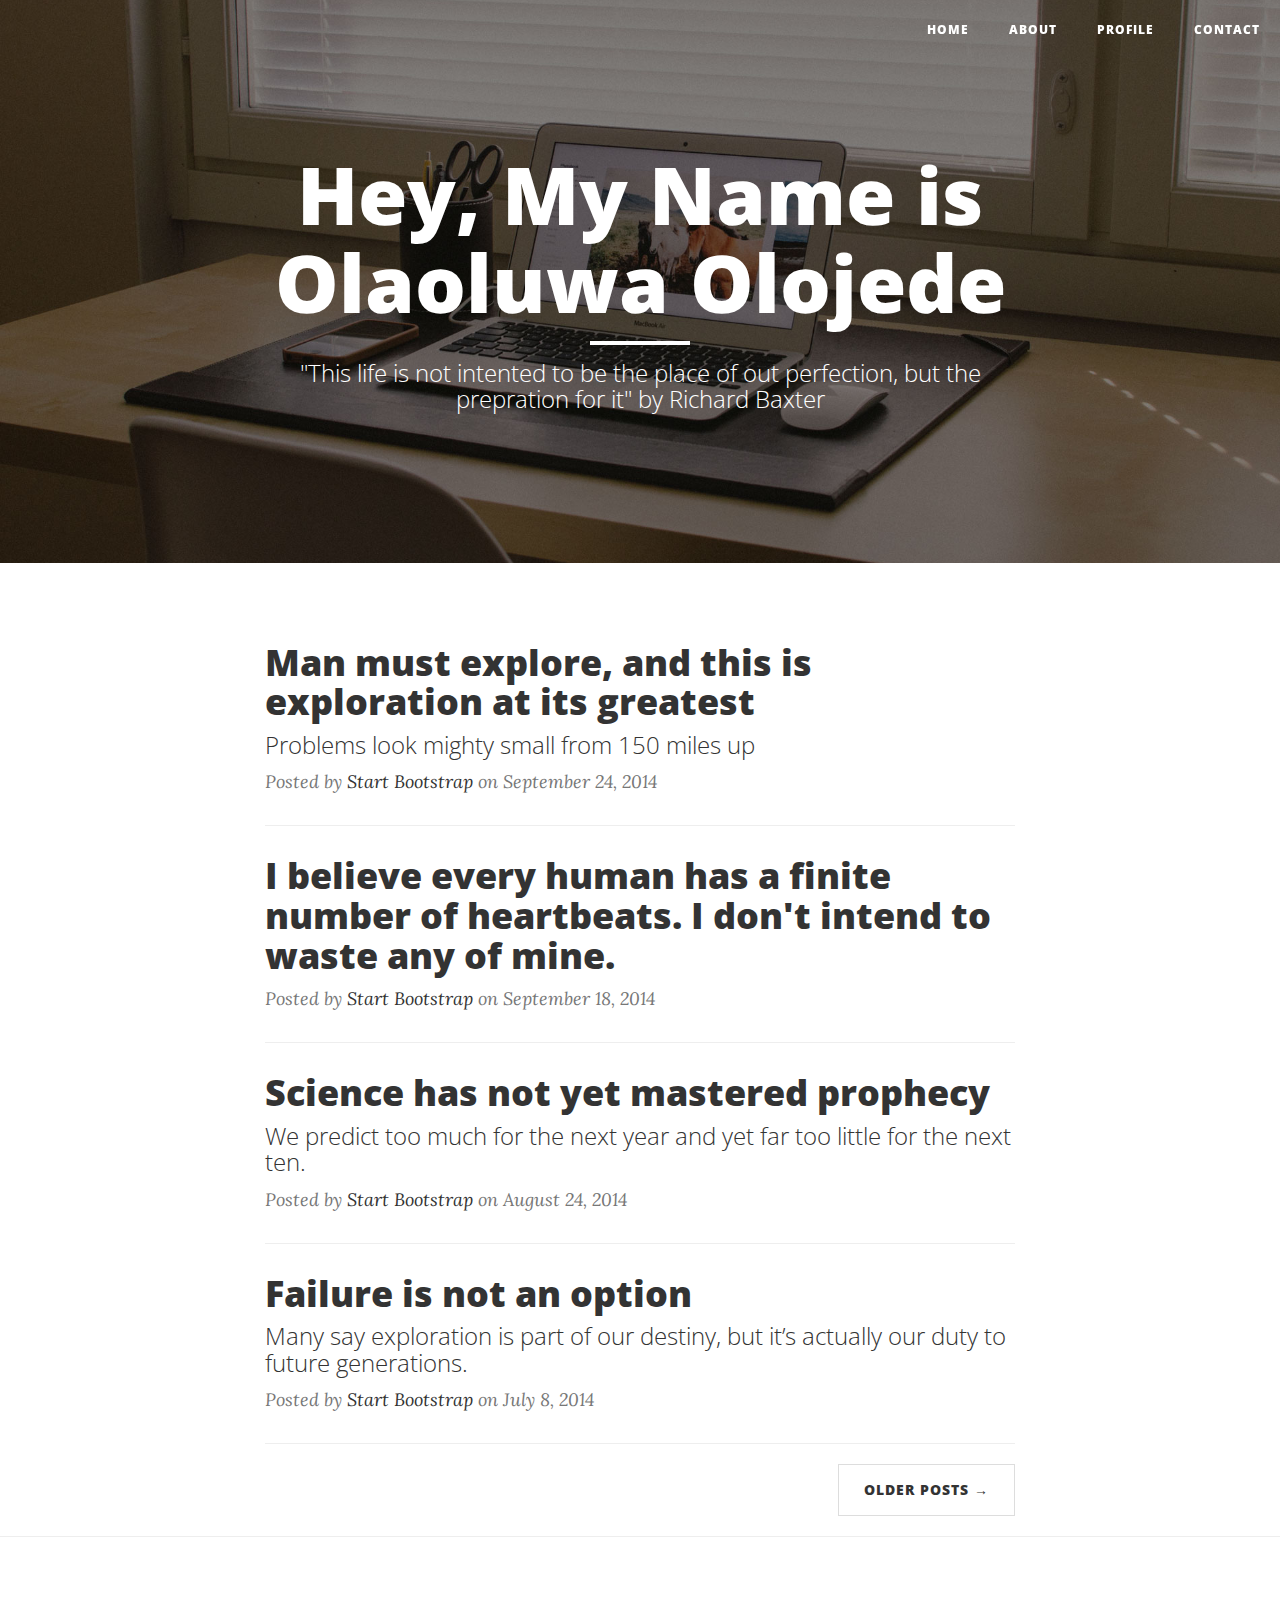
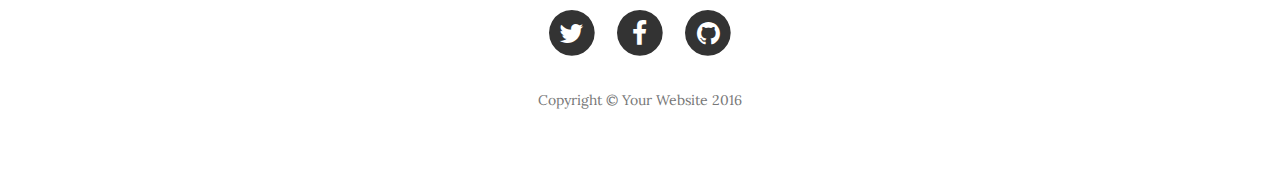
<file: index.html>
<!DOCTYPE html>
<html lang="en">

<head>

    <meta charset="utf-8">
    <meta http-equiv="X-UA-Compatible" content="IE=edge">
    <meta name="viewport" content="width=device-width, initial-scale=1">
    <meta name="description" content="">
    <meta name="author" content="">

    <title>Clean Blog</title>

    <!-- Bootstrap Core CSS -->
    <link href="vendor/bootstrap/css/bootstrap.min.css" rel="stylesheet">

    <!-- Theme CSS -->
    <link href="css/clean-blog.min.css" rel="stylesheet">

    <!-- Custom Fonts -->
    <link href="vendor/font-awesome/css/font-awesome.min.css" rel="stylesheet" type="text/css">
    <link href='https://fonts.googleapis.com/css?family=Lora:400,700,400italic,700italic' rel='stylesheet' type='text/css'>
    <link href='https://fonts.googleapis.com/css?family=Open+Sans:300italic,400italic,600italic,700italic,800italic,400,300,600,700,800' rel='stylesheet' type='text/css'>

    <!-- HTML5 Shim and Respond.js IE8 support of HTML5 elements and media queries -->
    <!-- WARNING: Respond.js doesn't work if you view the page via file:// -->
    <!--[if lt IE 9]>
        <script src="https://oss.maxcdn.com/libs/html5shiv/3.7.0/html5shiv.js"></script>
        <script src="https://oss.maxcdn.com/libs/respond.js/1.4.2/respond.min.js"></script>
    <![endif]-->

</head>

<body>

    <!-- Navigation -->
    <nav class="navbar navbar-default navbar-custom navbar-fixed-top">
        <div class="container-fluid">
            <!-- Brand and toggle get grouped for better mobile display -->
            <div class="navbar-header page-scroll">
                <button type="button" class="navbar-toggle" data-toggle="collapse" data-target="#bs-example-navbar-collapse-1">
                    <span class="sr-only">Toggle navigation</span>
                    Menu <i class="fa fa-bars"></i>
            </div>

            <!-- Collect the nav links, forms, and other content for toggling -->
            <div class="collapse navbar-collapse" id="bs-example-navbar-collapse-1">
                <ul class="nav navbar-nav navbar-right">
                    <li>
                        <a href="index.html">Home</a>
                    </li>
                    <li>
                        <a href="about.html">About</a>
                    </li>
                    <li>
                        <a href="post.html">Profile</a>
                    </li>
                    <li>
                        <a href="contact.html">Contact</a>
                    </li>
                </ul>
            </div>
            <!-- /.navbar-collapse -->
        </div>
        <!-- /.container -->
    </nav>

    <!-- Page Header -->
    <!-- Set your background image for this header on the line below. -->
    <header class="intro-header" style="background-image: url('img/home-bg.jpg')">
        <div class="container">
            <div class="row">
                <div class="col-lg-8 col-lg-offset-2 col-md-10 col-md-offset-1">
                    <div class="site-heading">
                        <h1>Hey, My Name is 
                        <br>
                        Olaoluwa Olojede
                        </h1>
                        <hr class="small">
                        <span class="subheading">"This life is not 
                        intented to be the place of out perfection,
                        but the prepration for it" by Richard Baxter
                        </span>
                    </div>
                </div>
            </div>
        </div>
    </header>

    <!-- Main Content -->
    <div class="container">
        <div class="row">
            <div class="col-lg-8 col-lg-offset-2 col-md-10 col-md-offset-1">
                <div class="post-preview">
                    <a href="post.html">
                        <h2 class="post-title">
                            Man must explore, and this is exploration at its greatest
                        </h2>
                        <h3 class="post-subtitle">
                            Problems look mighty small from 150 miles up
                        </h3>
                    </a>
                    <p class="post-meta">Posted by <a href="#">Start Bootstrap</a> on September 24, 2014</p>
                </div>
                <hr>
                <div class="post-preview">
                    <a href="post.html">
                        <h2 class="post-title">
                            I believe every human has a finite number of heartbeats. I don't intend to waste any of mine.
                        </h2>
                    </a>
                    <p class="post-meta">Posted by <a href="#">Start Bootstrap</a> on September 18, 2014</p>
                </div>
                <hr>
                <div class="post-preview">
                    <a href="post.html">
                        <h2 class="post-title">
                            Science has not yet mastered prophecy
                        </h2>
                        <h3 class="post-subtitle">
                            We predict too much for the next year and yet far too little for the next ten.
                        </h3>
                    </a>
                    <p class="post-meta">Posted by <a href="#">Start Bootstrap</a> on August 24, 2014</p>
                </div>
                <hr>
                <div class="post-preview">
                    <a href="post.html">
                        <h2 class="post-title">
                            Failure is not an option
                        </h2>
                        <h3 class="post-subtitle">
                            Many say exploration is part of our destiny, but it’s actually our duty to future generations.
                        </h3>
                    </a>
                    <p class="post-meta">Posted by <a href="#">Start Bootstrap</a> on July 8, 2014</p>
                </div>
                <hr>
                <!-- Pager -->
                <ul class="pager">
                    <li class="next">
                        <a href="#">Older Posts &rarr;</a>
                    </li>
                </ul>
            </div>
        </div>
    </div>

    <hr>

    <!-- Footer -->
    <footer>
        <div class="container">
            <div class="row">
                <div class="col-lg-8 col-lg-offset-2 col-md-10 col-md-offset-1">
                    <ul class="list-inline text-center">
                        <li>
                            <a href="#">
                                <span class="fa-stack fa-lg">
                                    <i class="fa fa-circle fa-stack-2x"></i>
                                    <i class="fa fa-twitter fa-stack-1x fa-inverse"></i>
                                </span>
                            </a>
                        </li>
                        <li>
                            <a href="#">
                                <span class="fa-stack fa-lg">
                                    <i class="fa fa-circle fa-stack-2x"></i>
                                    <i class="fa fa-facebook fa-stack-1x fa-inverse"></i>
                                </span>
                            </a>
                        </li>
                        <li>
                            <a href="#">
                                <span class="fa-stack fa-lg">
                                    <i class="fa fa-circle fa-stack-2x"></i>
                                    <i class="fa fa-github fa-stack-1x fa-inverse"></i>
                                </span>
                            </a>
                        </li>
                    </ul>
                    <p class="copyright text-muted">Copyright &copy; Your Website 2016</p>
                </div>
            </div>
        </div>
    </footer>

    <!-- jQuery -->
    <script src="vendor/jquery/jquery.min.js"></script>

    <!-- Bootstrap Core JavaScript -->
    <script src="vendor/bootstrap/js/bootstrap.min.js"></script>

    <!-- Contact Form JavaScript -->
    <script src="js/jqBootstrapValidation.js"></script>
    <script src="js/contact_me.js"></script>

    <!-- Theme JavaScript -->
    <script src="js/clean-blog.min.js"></script>

</body>

</html>
</file>
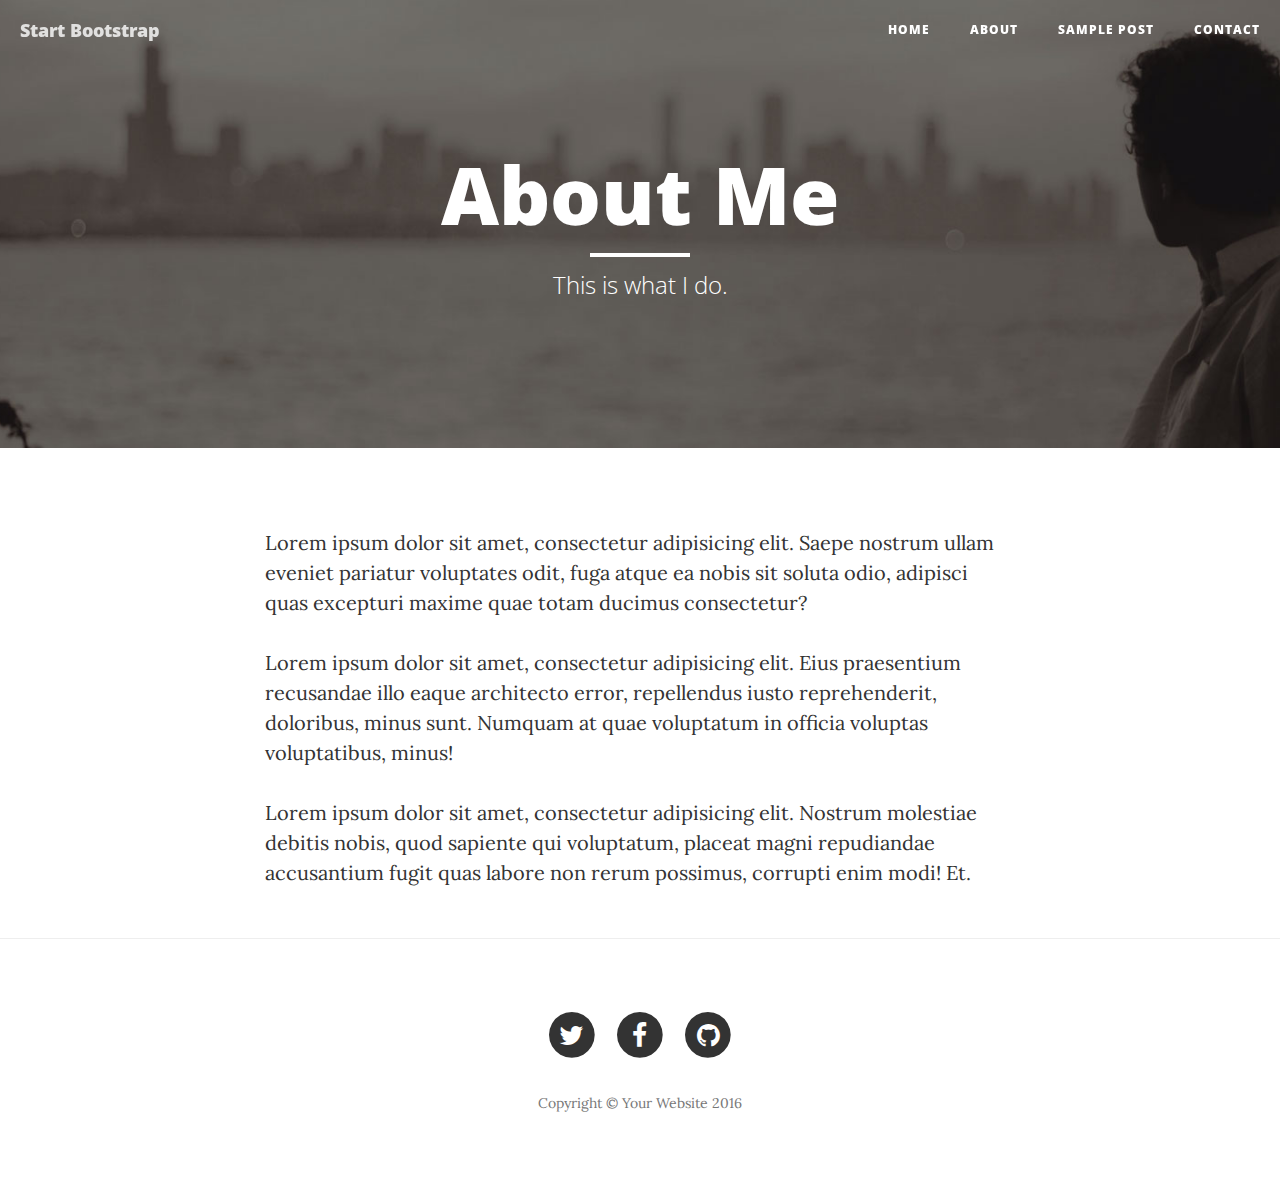
<file: about.html>
<!DOCTYPE html>
<html lang="en">

<head>

    <meta charset="utf-8">
    <meta http-equiv="X-UA-Compatible" content="IE=edge">
    <meta name="viewport" content="width=device-width, initial-scale=1">
    <meta name="description" content="">
    <meta name="author" content="">

    <title>Clean Blog - About</title>

    <!-- Bootstrap Core CSS -->
    <link href="vendor/bootstrap/css/bootstrap.min.css" rel="stylesheet">

    <!-- Theme CSS -->
    <link href="css/clean-blog.min.css" rel="stylesheet">

    <!-- Custom Fonts -->
    <link href="vendor/font-awesome/css/font-awesome.min.css" rel="stylesheet" type="text/css">
    <link href='https://fonts.googleapis.com/css?family=Lora:400,700,400italic,700italic' rel='stylesheet' type='text/css'>
    <link href='https://fonts.googleapis.com/css?family=Open+Sans:300italic,400italic,600italic,700italic,800italic,400,300,600,700,800' rel='stylesheet' type='text/css'>

    <!-- HTML5 Shim and Respond.js IE8 support of HTML5 elements and media queries -->
    <!-- WARNING: Respond.js doesn't work if you view the page via file:// -->
    <!--[if lt IE 9]>
        <script src="https://oss.maxcdn.com/libs/html5shiv/3.7.0/html5shiv.js"></script>
        <script src="https://oss.maxcdn.com/libs/respond.js/1.4.2/respond.min.js"></script>
    <![endif]-->

</head>

<body>

    <!-- Navigation -->
    <nav class="navbar navbar-default navbar-custom navbar-fixed-top">
        <div class="container-fluid">
            <!-- Brand and toggle get grouped for better mobile display -->
            <div class="navbar-header page-scroll">
                <button type="button" class="navbar-toggle" data-toggle="collapse" data-target="#bs-example-navbar-collapse-1">
                    <span class="sr-only">Toggle navigation</span>
                    Menu <i class="fa fa-bars"></i>
                </button>
                <a class="navbar-brand" href="index.html">Start Bootstrap</a>
            </div>

            <!-- Collect the nav links, forms, and other content for toggling -->
            <div class="collapse navbar-collapse" id="bs-example-navbar-collapse-1">
                <ul class="nav navbar-nav navbar-right">
                    <li>
                        <a href="index.html">Home</a>
                    </li>
                    <li>
                        <a href="about.html">About</a>
                    </li>
                    <li>
                        <a href="post.html">Sample Post</a>
                    </li>
                    <li>
                        <a href="contact.html">Contact</a>
                    </li>
                </ul>
            </div>
            <!-- /.navbar-collapse -->
        </div>
        <!-- /.container -->
    </nav>

    <!-- Page Header -->
    <!-- Set your background image for this header on the line below. -->
    <header class="intro-header" style="background-image: url('img/about-bg.jpg')">
        <div class="container">
            <div class="row">
                <div class="col-lg-8 col-lg-offset-2 col-md-10 col-md-offset-1">
                    <div class="page-heading">
                        <h1>About Me</h1>
                        <hr class="small">
                        <span class="subheading">This is what I do.</span>
                    </div>
                </div>
            </div>
        </div>
    </header>

    <!-- Main Content -->
    <div class="container">
        <div class="row">
            <div class="col-lg-8 col-lg-offset-2 col-md-10 col-md-offset-1">
                <p>Lorem ipsum dolor sit amet, consectetur adipisicing elit. Saepe nostrum ullam eveniet pariatur voluptates odit, fuga atque ea nobis sit soluta odio, adipisci quas excepturi maxime quae totam ducimus consectetur?</p>
                <p>Lorem ipsum dolor sit amet, consectetur adipisicing elit. Eius praesentium recusandae illo eaque architecto error, repellendus iusto reprehenderit, doloribus, minus sunt. Numquam at quae voluptatum in officia voluptas voluptatibus, minus!</p>
                <p>Lorem ipsum dolor sit amet, consectetur adipisicing elit. Nostrum molestiae debitis nobis, quod sapiente qui voluptatum, placeat magni repudiandae accusantium fugit quas labore non rerum possimus, corrupti enim modi! Et.</p>
            </div>
        </div>
    </div>

    <hr>

    <!-- Footer -->
    <footer>
        <div class="container">
            <div class="row">
                <div class="col-lg-8 col-lg-offset-2 col-md-10 col-md-offset-1">
                    <ul class="list-inline text-center">
                        <li>
                            <a href="#">
                                <span class="fa-stack fa-lg">
                                    <i class="fa fa-circle fa-stack-2x"></i>
                                    <i class="fa fa-twitter fa-stack-1x fa-inverse"></i>
                                </span>
                            </a>
                        </li>
                        <li>
                            <a href="#">
                                <span class="fa-stack fa-lg">
                                    <i class="fa fa-circle fa-stack-2x"></i>
                                    <i class="fa fa-facebook fa-stack-1x fa-inverse"></i>
                                </span>
                            </a>
                        </li>
                        <li>
                            <a href="#">
                                <span class="fa-stack fa-lg">
                                    <i class="fa fa-circle fa-stack-2x"></i>
                                    <i class="fa fa-github fa-stack-1x fa-inverse"></i>
                                </span>
                            </a>
                        </li>
                    </ul>
                    <p class="copyright text-muted">Copyright &copy; Your Website 2016</p>
                </div>
            </div>
        </div>
    </footer>

    <!-- jQuery -->
    <script src="vendor/jquery/jquery.min.js"></script>

    <!-- Bootstrap Core JavaScript -->
    <script src="vendor/bootstrap/js/bootstrap.min.js"></script>

    <!-- Contact Form JavaScript -->
    <script src="js/jqBootstrapValidation.js"></script>
    <script src="js/contact_me.js"></script>

    <!-- Theme JavaScript -->
    <script src="js/clean-blog.min.js"></script>

</body>

</html>
</file>
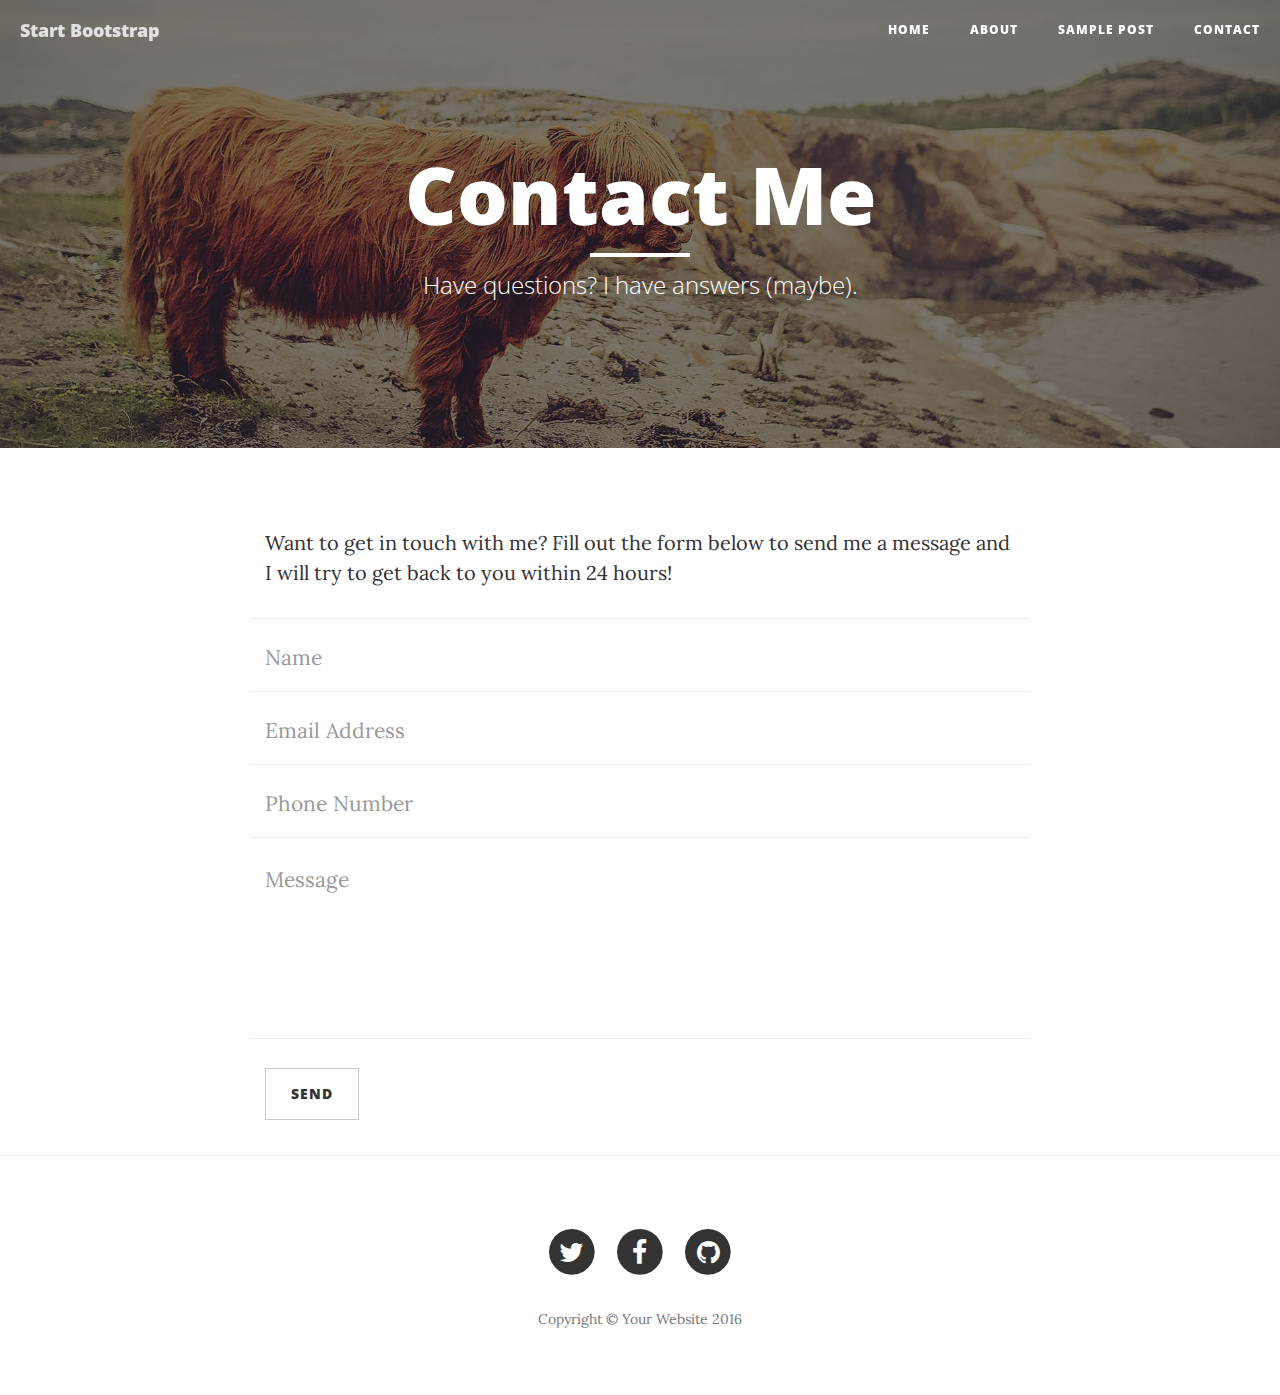
<file: contact.html>
<!DOCTYPE html>
<html lang="en">

<head>

    <meta charset="utf-8">
    <meta http-equiv="X-UA-Compatible" content="IE=edge">
    <meta name="viewport" content="width=device-width, initial-scale=1">
    <meta name="description" content="">
    <meta name="author" content="">

    <title>Clean Blog - Contact</title>

    <!-- Bootstrap Core CSS -->
    <link href="vendor/bootstrap/css/bootstrap.min.css" rel="stylesheet">

    <!-- Theme CSS -->
    <link href="css/clean-blog.min.css" rel="stylesheet">

    <!-- Custom Fonts -->
    <link href="vendor/font-awesome/css/font-awesome.min.css" rel="stylesheet" type="text/css">
    <link href='https://fonts.googleapis.com/css?family=Lora:400,700,400italic,700italic' rel='stylesheet' type='text/css'>
    <link href='https://fonts.googleapis.com/css?family=Open+Sans:300italic,400italic,600italic,700italic,800italic,400,300,600,700,800' rel='stylesheet' type='text/css'>

    <!-- HTML5 Shim and Respond.js IE8 support of HTML5 elements and media queries -->
    <!-- WARNING: Respond.js doesn't work if you view the page via file:// -->
    <!--[if lt IE 9]>
        <script src="https://oss.maxcdn.com/libs/html5shiv/3.7.0/html5shiv.js"></script>
        <script src="https://oss.maxcdn.com/libs/respond.js/1.4.2/respond.min.js"></script>
    <![endif]-->

</head>

<body>

    <!-- Navigation -->
    <nav class="navbar navbar-default navbar-custom navbar-fixed-top">
        <div class="container-fluid">
            <!-- Brand and toggle get grouped for better mobile display -->
            <div class="navbar-header page-scroll">
                <button type="button" class="navbar-toggle" data-toggle="collapse" data-target="#bs-example-navbar-collapse-1">
                    <span class="sr-only">Toggle navigation</span>
                    Menu <i class="fa fa-bars"></i>
                </button>
                <a class="navbar-brand" href="index.html">Start Bootstrap</a>
            </div>

            <!-- Collect the nav links, forms, and other content for toggling -->
            <div class="collapse navbar-collapse" id="bs-example-navbar-collapse-1">
                <ul class="nav navbar-nav navbar-right">
                    <li>
                        <a href="index.html">Home</a>
                    </li>
                    <li>
                        <a href="about.html">About</a>
                    </li>
                    <li>
                        <a href="post.html">Sample Post</a>
                    </li>
                    <li>
                        <a href="contact.html">Contact</a>
                    </li>
                </ul>
            </div>
            <!-- /.navbar-collapse -->
        </div>
        <!-- /.container -->
    </nav>

    <!-- Page Header -->
    <!-- Set your background image for this header on the line below. -->
    <header class="intro-header" style="background-image: url('img/contact-bg.jpg')">
        <div class="container">
            <div class="row">
                <div class="col-lg-8 col-lg-offset-2 col-md-10 col-md-offset-1">
                    <div class="page-heading">
                        <h1>Contact Me</h1>
                        <hr class="small">
                        <span class="subheading">Have questions? I have answers (maybe).</span>
                    </div>
                </div>
            </div>
        </div>
    </header>

    <!-- Main Content -->
    <div class="container">
        <div class="row">
            <div class="col-lg-8 col-lg-offset-2 col-md-10 col-md-offset-1">
                <p>Want to get in touch with me? Fill out the form below to send me a message and I will try to get back to you within 24 hours!</p>
                <!-- Contact Form - Enter your email address on line 19 of the mail/contact_me.php file to make this form work. -->
                <!-- WARNING: Some web hosts do not allow emails to be sent through forms to common mail hosts like Gmail or Yahoo. It's recommended that you use a private domain email address! -->
                <!-- NOTE: To use the contact form, your site must be on a live web host with PHP! The form will not work locally! -->
                <form name="sentMessage" id="contactForm" novalidate>
                    <div class="row control-group">
                        <div class="form-group col-xs-12 floating-label-form-group controls">
                            <label>Name</label>
                            <input type="text" class="form-control" placeholder="Name" id="name" required data-validation-required-message="Please enter your name.">
                            <p class="help-block text-danger"></p>
                        </div>
                    </div>
                    <div class="row control-group">
                        <div class="form-group col-xs-12 floating-label-form-group controls">
                            <label>Email Address</label>
                            <input type="email" class="form-control" placeholder="Email Address" id="email" required data-validation-required-message="Please enter your email address.">
                            <p class="help-block text-danger"></p>
                        </div>
                    </div>
                    <div class="row control-group">
                        <div class="form-group col-xs-12 floating-label-form-group controls">
                            <label>Phone Number</label>
                            <input type="tel" class="form-control" placeholder="Phone Number" id="phone" required data-validation-required-message="Please enter your phone number.">
                            <p class="help-block text-danger"></p>
                        </div>
                    </div>
                    <div class="row control-group">
                        <div class="form-group col-xs-12 floating-label-form-group controls">
                            <label>Message</label>
                            <textarea rows="5" class="form-control" placeholder="Message" id="message" required data-validation-required-message="Please enter a message."></textarea>
                            <p class="help-block text-danger"></p>
                        </div>
                    </div>
                    <br>
                    <div id="success"></div>
                    <div class="row">
                        <div class="form-group col-xs-12">
                            <button type="submit" class="btn btn-default">Send</button>
                        </div>
                    </div>
                </form>
            </div>
        </div>
    </div>

    <hr>

    <!-- Footer -->
    <footer>
        <div class="container">
            <div class="row">
                <div class="col-lg-8 col-lg-offset-2 col-md-10 col-md-offset-1">
                    <ul class="list-inline text-center">
                        <li>
                            <a href="#">
                                <span class="fa-stack fa-lg">
                                    <i class="fa fa-circle fa-stack-2x"></i>
                                    <i class="fa fa-twitter fa-stack-1x fa-inverse"></i>
                                </span>
                            </a>
                        </li>
                        <li>
                            <a href="#">
                                <span class="fa-stack fa-lg">
                                    <i class="fa fa-circle fa-stack-2x"></i>
                                    <i class="fa fa-facebook fa-stack-1x fa-inverse"></i>
                                </span>
                            </a>
                        </li>
                        <li>
                            <a href="#">
                                <span class="fa-stack fa-lg">
                                    <i class="fa fa-circle fa-stack-2x"></i>
                                    <i class="fa fa-github fa-stack-1x fa-inverse"></i>
                                </span>
                            </a>
                        </li>
                    </ul>
                    <p class="copyright text-muted">Copyright &copy; Your Website 2016</p>
                </div>
            </div>
        </div>
    </footer>

    <!-- jQuery -->
    <script src="vendor/jquery/jquery.min.js"></script>

    <!-- Bootstrap Core JavaScript -->
    <script src="vendor/bootstrap/js/bootstrap.min.js"></script>

    <!-- Contact Form JavaScript -->
    <script src="js/jqBootstrapValidation.js"></script>
    <script src="js/contact_me.js"></script>

    <!-- Theme JavaScript -->
    <script src="js/clean-blog.min.js"></script>

</body>

</html>
</file>
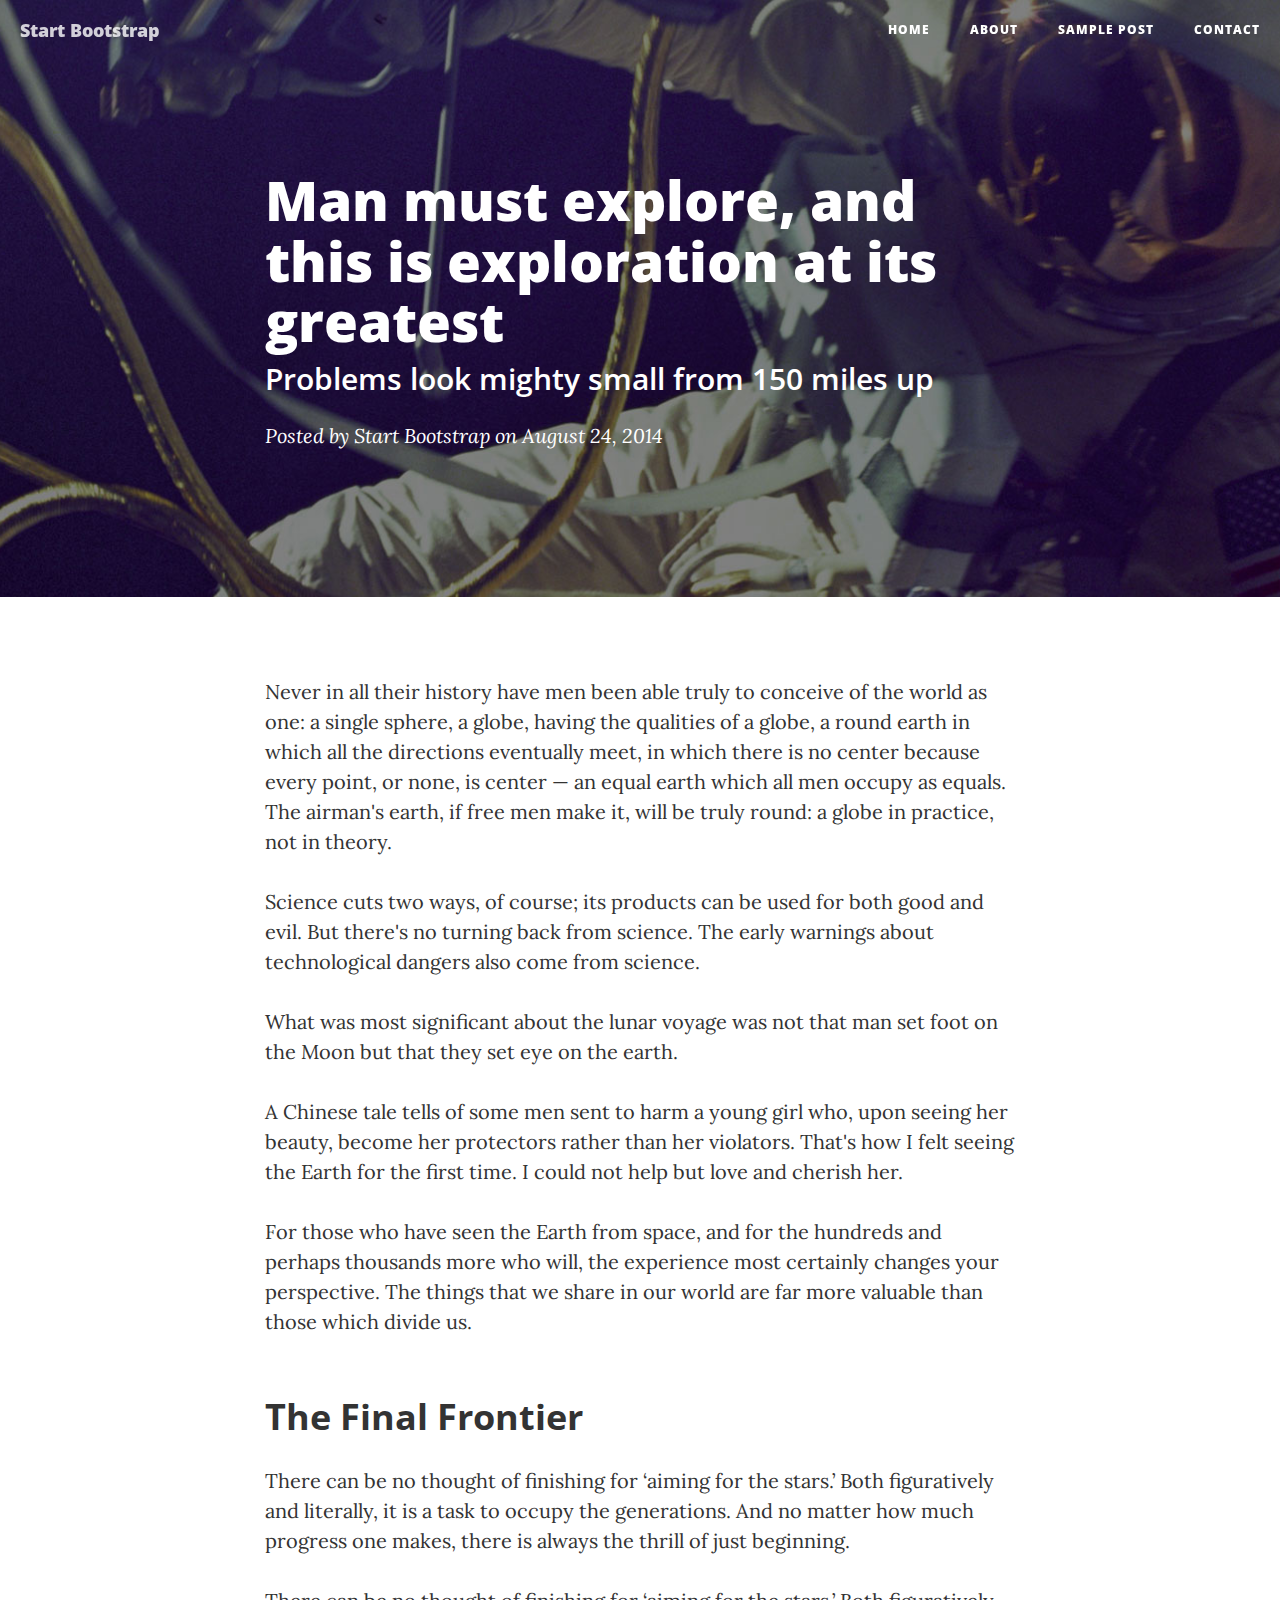
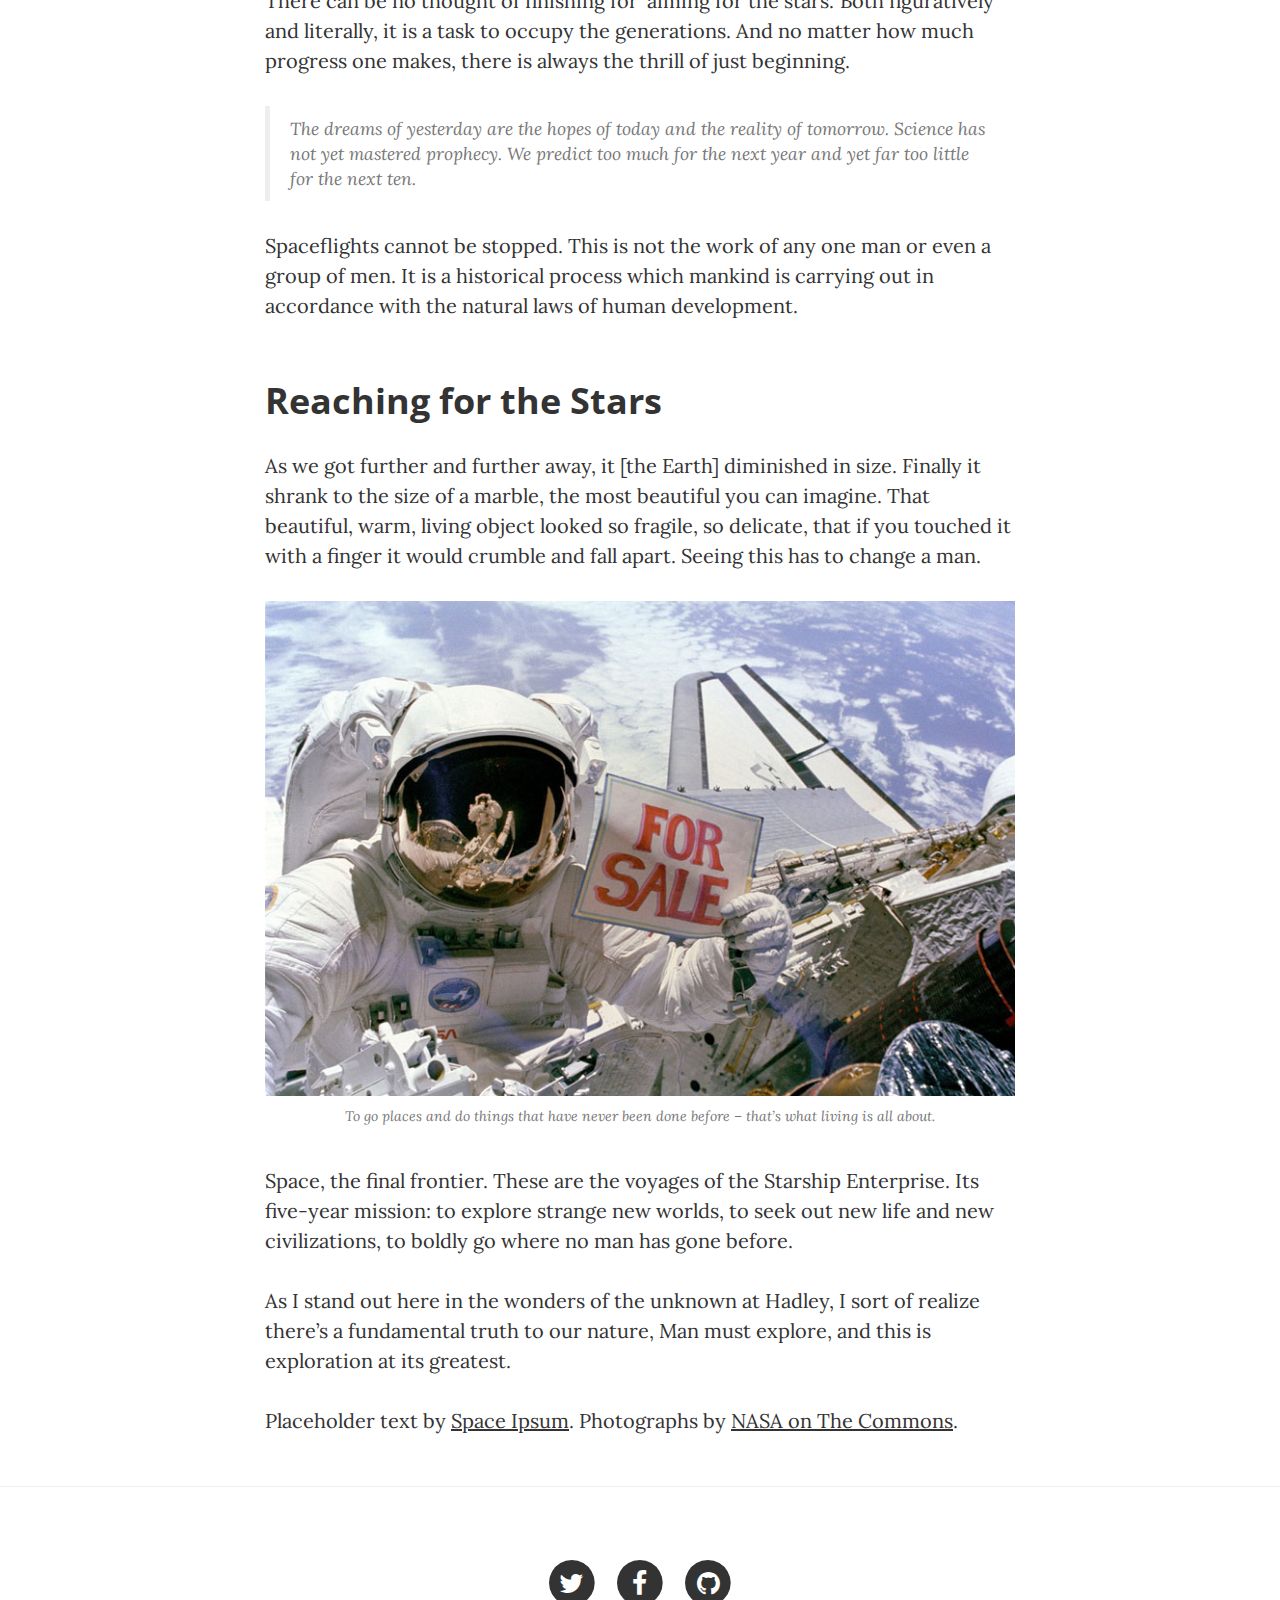
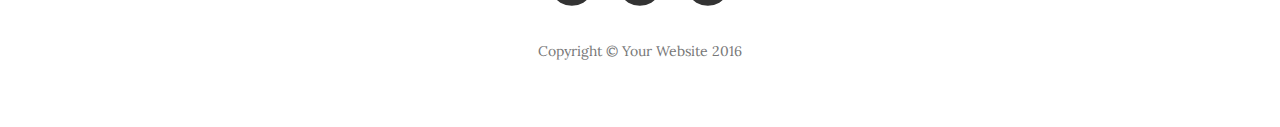
<file: post.html>
<!DOCTYPE html>
<html lang="en">

<head>

    <meta charset="utf-8">
    <meta http-equiv="X-UA-Compatible" content="IE=edge">
    <meta name="viewport" content="width=device-width, initial-scale=1">
    <meta name="description" content="">
    <meta name="author" content="">

    <title>Clean Blog - Sample Post</title>

    <!-- Bootstrap Core CSS -->
    <link href="vendor/bootstrap/css/bootstrap.min.css" rel="stylesheet">

    <!-- Theme CSS -->
    <link href="css/clean-blog.min.css" rel="stylesheet">

    <!-- Custom Fonts -->
    <link href="vendor/font-awesome/css/font-awesome.min.css" rel="stylesheet" type="text/css">
    <link href='https://fonts.googleapis.com/css?family=Lora:400,700,400italic,700italic' rel='stylesheet' type='text/css'>
    <link href='https://fonts.googleapis.com/css?family=Open+Sans:300italic,400italic,600italic,700italic,800italic,400,300,600,700,800' rel='stylesheet' type='text/css'>

    <!-- HTML5 Shim and Respond.js IE8 support of HTML5 elements and media queries -->
    <!-- WARNING: Respond.js doesn't work if you view the page via file:// -->
    <!--[if lt IE 9]>
        <script src="https://oss.maxcdn.com/libs/html5shiv/3.7.0/html5shiv.js"></script>
        <script src="https://oss.maxcdn.com/libs/respond.js/1.4.2/respond.min.js"></script>
    <![endif]-->

</head>

<body>

    <!-- Navigation -->
    <nav class="navbar navbar-default navbar-custom navbar-fixed-top">
        <div class="container-fluid">
            <!-- Brand and toggle get grouped for better mobile display -->
            <div class="navbar-header page-scroll">
                <button type="button" class="navbar-toggle" data-toggle="collapse" data-target="#bs-example-navbar-collapse-1">
                    <span class="sr-only">Toggle navigation</span>
                    Menu <i class="fa fa-bars"></i>
                </button>
                <a class="navbar-brand" href="index.html">Start Bootstrap</a>
            </div>

            <!-- Collect the nav links, forms, and other content for toggling -->
            <div class="collapse navbar-collapse" id="bs-example-navbar-collapse-1">
                <ul class="nav navbar-nav navbar-right">
                    <li>
                        <a href="index.html">Home</a>
                    </li>
                    <li>
                        <a href="about.html">About</a>
                    </li>
                    <li>
                        <a href="post.html">Sample Post</a>
                    </li>
                    <li>
                        <a href="contact.html">Contact</a>
                    </li>
                </ul>
            </div>
            <!-- /.navbar-collapse -->
        </div>
        <!-- /.container -->
    </nav>

    <!-- Page Header -->
    <!-- Set your background image for this header on the line below. -->
    <header class="intro-header" style="background-image: url('img/post-bg.jpg')">
        <div class="container">
            <div class="row">
                <div class="col-lg-8 col-lg-offset-2 col-md-10 col-md-offset-1">
                    <div class="post-heading">
                        <h1>Man must explore, and this is exploration at its greatest</h1>
                        <h2 class="subheading">Problems look mighty small from 150 miles up</h2>
                        <span class="meta">Posted by <a href="#">Start Bootstrap</a> on August 24, 2014</span>
                    </div>
                </div>
            </div>
        </div>
    </header>

    <!-- Post Content -->
    <article>
        <div class="container">
            <div class="row">
                <div class="col-lg-8 col-lg-offset-2 col-md-10 col-md-offset-1">
                    <p>Never in all their history have men been able truly to conceive of the world as one: a single sphere, a globe, having the qualities of a globe, a round earth in which all the directions eventually meet, in which there is no center because every point, or none, is center — an equal earth which all men occupy as equals. The airman's earth, if free men make it, will be truly round: a globe in practice, not in theory.</p>

                    <p>Science cuts two ways, of course; its products can be used for both good and evil. But there's no turning back from science. The early warnings about technological dangers also come from science.</p>

                    <p>What was most significant about the lunar voyage was not that man set foot on the Moon but that they set eye on the earth.</p>

                    <p>A Chinese tale tells of some men sent to harm a young girl who, upon seeing her beauty, become her protectors rather than her violators. That's how I felt seeing the Earth for the first time. I could not help but love and cherish her.</p>

                    <p>For those who have seen the Earth from space, and for the hundreds and perhaps thousands more who will, the experience most certainly changes your perspective. The things that we share in our world are far more valuable than those which divide us.</p>

                    <h2 class="section-heading">The Final Frontier</h2>

                    <p>There can be no thought of finishing for ‘aiming for the stars.’ Both figuratively and literally, it is a task to occupy the generations. And no matter how much progress one makes, there is always the thrill of just beginning.</p>

                    <p>There can be no thought of finishing for ‘aiming for the stars.’ Both figuratively and literally, it is a task to occupy the generations. And no matter how much progress one makes, there is always the thrill of just beginning.</p>

                    <blockquote>The dreams of yesterday are the hopes of today and the reality of tomorrow. Science has not yet mastered prophecy. We predict too much for the next year and yet far too little for the next ten.</blockquote>

                    <p>Spaceflights cannot be stopped. This is not the work of any one man or even a group of men. It is a historical process which mankind is carrying out in accordance with the natural laws of human development.</p>

                    <h2 class="section-heading">Reaching for the Stars</h2>

                    <p>As we got further and further away, it [the Earth] diminished in size. Finally it shrank to the size of a marble, the most beautiful you can imagine. That beautiful, warm, living object looked so fragile, so delicate, that if you touched it with a finger it would crumble and fall apart. Seeing this has to change a man.</p>

                    <a href="#">
                        <img class="img-responsive" src="img/post-sample-image.jpg" alt="">
                    </a>
                    <span class="caption text-muted">To go places and do things that have never been done before – that’s what living is all about.</span>

                    <p>Space, the final frontier. These are the voyages of the Starship Enterprise. Its five-year mission: to explore strange new worlds, to seek out new life and new civilizations, to boldly go where no man has gone before.</p>

                    <p>As I stand out here in the wonders of the unknown at Hadley, I sort of realize there’s a fundamental truth to our nature, Man must explore, and this is exploration at its greatest.</p>

                    <p>Placeholder text by <a href="http://spaceipsum.com/">Space Ipsum</a>. Photographs by <a href="https://www.flickr.com/photos/nasacommons/">NASA on The Commons</a>.</p>
                </div>
            </div>
        </div>
    </article>

    <hr>

    <!-- Footer -->
    <footer>
        <div class="container">
            <div class="row">
                <div class="col-lg-8 col-lg-offset-2 col-md-10 col-md-offset-1">
                    <ul class="list-inline text-center">
                        <li>
                            <a href="#">
                                <span class="fa-stack fa-lg">
                                    <i class="fa fa-circle fa-stack-2x"></i>
                                    <i class="fa fa-twitter fa-stack-1x fa-inverse"></i>
                                </span>
                            </a>
                        </li>
                        <li>
                            <a href="#">
                                <span class="fa-stack fa-lg">
                                    <i class="fa fa-circle fa-stack-2x"></i>
                                    <i class="fa fa-facebook fa-stack-1x fa-inverse"></i>
                                </span>
                            </a>
                        </li>
                        <li>
                            <a href="#">
                                <span class="fa-stack fa-lg">
                                    <i class="fa fa-circle fa-stack-2x"></i>
                                    <i class="fa fa-github fa-stack-1x fa-inverse"></i>
                                </span>
                            </a>
                        </li>
                    </ul>
                    <p class="copyright text-muted">Copyright &copy; Your Website 2016</p>
                </div>
            </div>
        </div>
    </footer>

    <!-- jQuery -->
    <script src="vendor/jquery/jquery.min.js"></script>

    <!-- Bootstrap Core JavaScript -->
    <script src="vendor/bootstrap/js/bootstrap.min.js"></script>

    <!-- Contact Form JavaScript -->
    <script src="js/jqBootstrapValidation.js"></script>
    <script src="js/contact_me.js"></script>

    <!-- Theme JavaScript -->
    <script src="js/clean-blog.min.js"></script>

</body>

</html>
</file>
<file: css/clean-blog.min.css>
/*!
 * Start Bootstrap - Clean Blog v3.3.7 (http://startbootstrap.com/template-overviews/clean-blog)
 * Copyright 2013-2016 Start Bootstrap
 * Licensed under MIT (https://github.com/BlackrockDigital/startbootstrap/blob/gh-pages/LICENSE)
 */a,body{color:#333}.navbar-custom .nav li a,.navbar-custom .navbar-brand,h1,h2,h3,h4,h5,h6{font-weight:800}.caption,.intro-header .page-heading,.intro-header .site-heading,footer .copyright{text-align:center}body{font-family:Lora,'Times New Roman',serif;font-size:20px;-webkit-tap-highlight-color:#0085A1}.intro-header .page-heading .subheading,.intro-header .post-heading .subheading,.intro-header .site-heading .subheading,.navbar-custom,h1,h2,h3,h4,h5,h6{font-family:'Open Sans','Helvetica Neue',Helvetica,Arial,sans-serif}p{line-height:1.5;margin:30px 0}p a{text-decoration:underline}a:focus,a:hover{color:#0085A1}a img:focus,a img:hover{cursor:zoom-in}blockquote{color:#777;font-style:italic}hr.small{max-width:100px;margin:15px auto;border-width:4px;border-color:#fff}.navbar-custom{position:absolute;top:0;left:0;width:100%;z-index:3}.navbar-custom .navbar-header .navbar-toggle{color:#777;font-weight:800;text-transform:uppercase;font-size:12px}.navbar-custom .nav li a{text-transform:uppercase;font-size:12px;letter-spacing:1px}@media only screen and (min-width:768px){.navbar-custom{background:0 0;border-bottom:1px solid transparent}.navbar-custom .navbar-brand{color:#fff;padding:20px}.navbar-custom .navbar-brand:focus,.navbar-custom .navbar-brand:hover{color:rgba(255,255,255,.8)}.navbar-custom .nav li a{color:#fff;padding:20px}.navbar-custom .nav li a:focus,.navbar-custom .nav li a:hover{color:rgba(255,255,255,.8)}}@media only screen and (min-width:1170px){.navbar-custom{-webkit-transition:background-color .3s;-moz-transition:background-color .3s;transition:background-color .3s;-webkit-transform:translate3d(0,0,0);-moz-transform:translate3d(0,0,0);-ms-transform:translate3d(0,0,0);-o-transform:translate3d(0,0,0);transform:translate3d(0,0,0);-webkit-backface-visibility:hidden;backface-visibility:hidden}.navbar-custom.is-fixed{position:fixed;top:-61px;background-color:rgba(255,255,255,.9);border-bottom:1px solid #f2f2f2;-webkit-transition:-webkit-transform .3s;-moz-transition:-moz-transform .3s;transition:transform .3s}.navbar-custom.is-fixed .navbar-brand{color:#333}.navbar-custom.is-fixed .navbar-brand:focus,.navbar-custom.is-fixed .navbar-brand:hover{color:#0085A1}.navbar-custom.is-fixed .nav li a{color:#333}.navbar-custom.is-fixed .nav li a:focus,.navbar-custom.is-fixed .nav li a:hover{color:#0085A1}.navbar-custom.is-visible{-webkit-transform:translate3d(0,100%,0);-moz-transform:translate3d(0,100%,0);-ms-transform:translate3d(0,100%,0);-o-transform:translate3d(0,100%,0);transform:translate3d(0,100%,0)}}.intro-header{background:center center no-repeat;-webkit-background-size:cover;-moz-background-size:cover;background-size:cover;-o-background-size:cover;margin-bottom:50px}.intro-header .page-heading,.intro-header .post-heading,.intro-header .site-heading{padding:100px 0 50px;color:#fff}.intro-header .page-heading h1,.intro-header .site-heading h1{margin-top:0;font-size:50px}.intro-header .page-heading .subheading,.intro-header .site-heading .subheading{font-size:24px;line-height:1.1;display:block;font-weight:300;margin:10px 0 0}@media only screen and (min-width:768px){.intro-header .page-heading,.intro-header .post-heading,.intro-header .site-heading{padding:150px 0}.intro-header .page-heading h1,.intro-header .site-heading h1{font-size:80px}}.intro-header .post-heading h1{font-size:35px}.intro-header .post-heading .meta,.intro-header .post-heading .subheading{line-height:1.1;display:block}.intro-header .post-heading .subheading{font-size:24px;margin:10px 0 30px;font-weight:600}.intro-header .post-heading .meta{font-family:Lora,'Times New Roman',serif;font-style:italic;font-weight:300;font-size:20px}.intro-header .post-heading .meta a{color:#fff}@media only screen and (min-width:768px){.intro-header .post-heading h1{font-size:55px}.intro-header .post-heading .subheading{font-size:30px}}.post-preview>a{color:#333}.post-preview>a:focus,.post-preview>a:hover{text-decoration:none;color:#0085A1}.post-preview>a>.post-title{font-size:30px;margin-top:30px;margin-bottom:10px}.post-preview>a>.post-subtitle{margin:0 0 10px;font-weight:300}.post-preview>.post-meta{color:#777;font-size:18px;font-style:italic;margin-top:0}.post-preview>.post-meta>a{text-decoration:none;color:#333}.post-preview>.post-meta>a:focus,.post-preview>.post-meta>a:hover{color:#0085A1;text-decoration:underline}@media only screen and (min-width:768px){.post-preview>a>.post-title{font-size:36px}}.section-heading{font-size:36px;margin-top:60px;font-weight:700}.btn,.pager li>a,.pager li>span{font-family:'Open Sans','Helvetica Neue',Helvetica,Arial,sans-serif;text-transform:uppercase;font-weight:800;letter-spacing:1px}.caption{font-size:14px;padding:10px;font-style:italic;margin:0;display:block;border-bottom-right-radius:5px;border-bottom-left-radius:5px}footer{padding:50px 0 65px}footer .list-inline{margin:0;padding:0}footer .copyright{font-size:14px;margin-bottom:0}.floating-label-form-group{font-size:14px;position:relative;margin-bottom:0;padding-bottom:.5em;border-bottom:1px solid #eee}.floating-label-form-group input,.floating-label-form-group textarea{z-index:1;position:relative;padding-right:0;padding-left:0;border:none;border-radius:0;font-size:1.5em;background:0 0;box-shadow:none!important;resize:none}.floating-label-form-group label{display:block;z-index:0;position:relative;top:2em;margin:0;font-size:.85em;line-height:1.764705882em;vertical-align:middle;vertical-align:baseline;opacity:0;-webkit-transition:top .3s ease,opacity .3s ease;-moz-transition:top .3s ease,opacity .3s ease;-ms-transition:top .3s ease,opacity .3s ease;transition:top .3s ease,opacity .3s ease}.floating-label-form-group::not(:first-child){padding-left:14px;border-left:1px solid #eee}.floating-label-form-group-with-value label{top:0;opacity:1}.floating-label-form-group-with-focus label{color:#0085A1}form .row:first-child .floating-label-form-group{border-top:1px solid #eee}.btn{font-size:14px;border-radius:0;padding:15px 25px}.btn-lg{font-size:16px;padding:25px 35px}.btn-default:focus,.btn-default:hover{background-color:#0085A1;border:1px solid #0085A1;color:#fff}.pager{margin:20px 0 0}.pager li>a,.pager li>span{font-size:14px;padding:15px 25px;background-color:#fff;border-radius:0}.pager li>a:focus,.pager li>a:hover{color:#fff;background-color:#0085A1;border:1px solid #0085A1}.pager .disabled>a,.pager .disabled>a:focus,.pager .disabled>a:hover,.pager .disabled>span{color:#777;background-color:#333;cursor:not-allowed}::-moz-selection{color:#fff;text-shadow:none;background:#0085A1}::selection{color:#fff;text-shadow:none;background:#0085A1}img::selection{color:#fff;background:0 0}img::-moz-selection{color:#fff;background:0 0}
</file>
